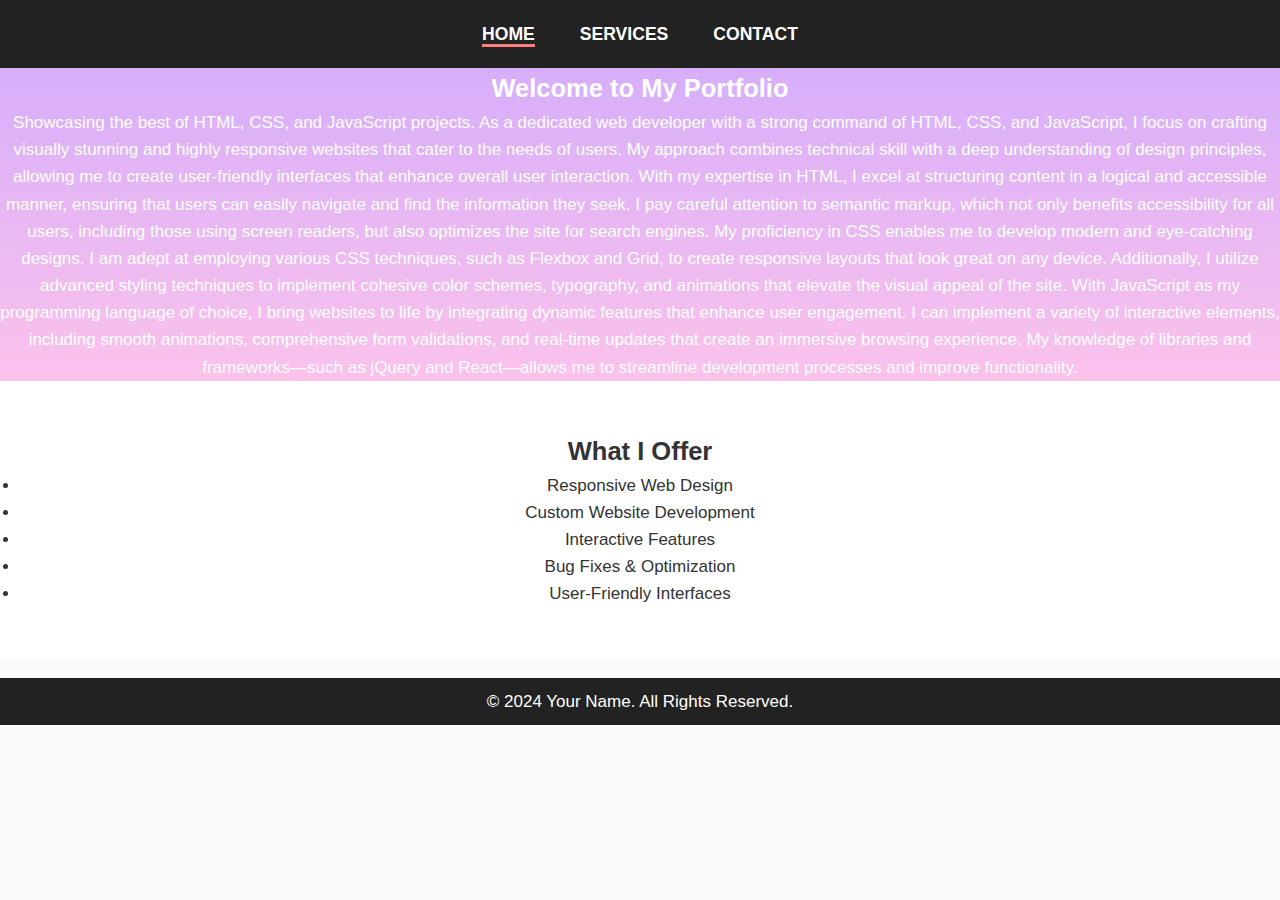
<file: index.html>
<!DOCTYPE html>
  <html lang="en">
  <head>
      <meta charset="UTF-8">
      <meta name="viewport" content="width=device-width, initial-scale=1.0">
      <title>Home - My Portfolio</title>
      <link rel="stylesheet" href="styles.css"> <!-- Link to the CSS file -->
  </head>
  <body>
      <header>
          <nav>
              <a href="index.html" class="active">Home</a>
              <a href="services.html">Services</a>
              <a href="contact.html">Contact</a>
          </nav>
      </header>

      <section id="hero" class="hero">
          <h2 class="animate-text">Welcome to My Portfolio</h2>
          <p class="fade-in">Showcasing the best of HTML, CSS, and JavaScript projects. As a dedicated web developer with a strong command of HTML, CSS, and JavaScript, I focus on crafting visually stunning and highly responsive websites that cater to the needs of users. My approach combines technical skill with a deep understanding of design principles, allowing me to create user-friendly interfaces that enhance overall user interaction.

  With my expertise in HTML, I excel at structuring content in a logical and accessible manner, ensuring that users can easily navigate and find the information they seek. I pay careful attention to semantic markup, which not only benefits accessibility for all users, including those using screen readers, but also optimizes the site for search engines.

  My proficiency in CSS enables me to develop modern and eye-catching designs. I am adept at employing various CSS techniques, such as Flexbox and Grid, to create responsive layouts that look great on any device. Additionally, I utilize advanced styling techniques to implement cohesive color schemes, typography, and animations that elevate the visual appeal of the site.

  With JavaScript as my programming language of choice, I bring websites to life by integrating dynamic features that enhance user engagement. I can implement a variety of interactive elements, including smooth animations, comprehensive form validations, and real-time updates that create an immersive browsing experience. My knowledge of libraries and frameworks—such as jQuery and React—allows me to streamline development processes and improve functionality.</p>
      </section>

      <section id="what-i-offer" class="offer">
          <h2 class="fade-in">What I Offer</h2>

          <ul class="service-list fade-in">
              <li>Responsive Web Design</li>
              <li>Custom Website Development</li>
              <li>Interactive Features</li>
              <li>Bug Fixes & Optimization</li>
              <li>User-Friendly Interfaces</li>
          </ul>
      </section>

      <footer>
          <p>&copy; 2024 Your Name. All Rights Reserved.</p>
      </footer>

      <script src="scripts.js"></script> <!-- Link to JS file -->
  </body>
  </html>
</file>
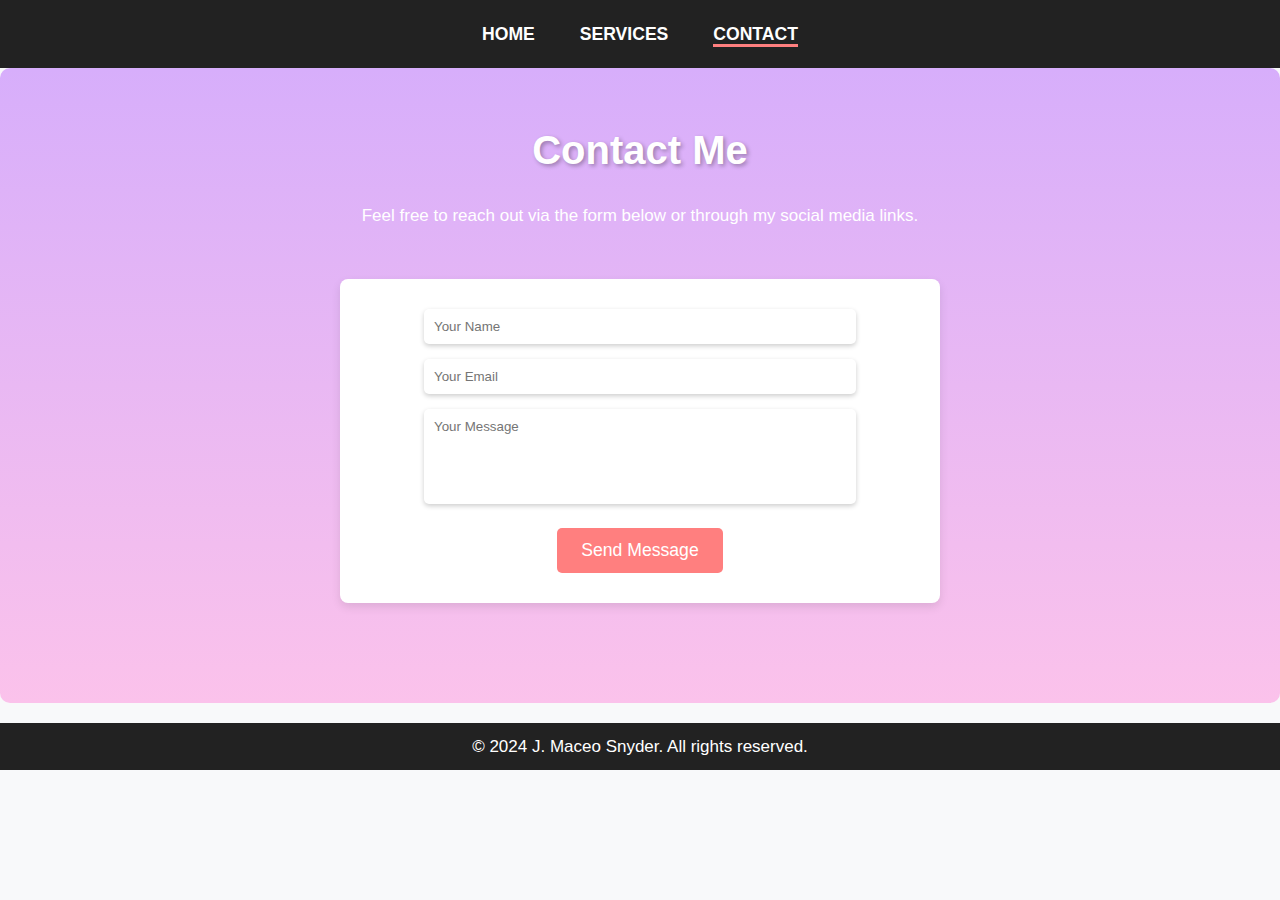
<file: contact.html>
<!DOCTYPE html>
<html lang="en">
<head>
    <meta charset="UTF-8">
    <meta name="viewport" content="width=device-width, initial-scale=1.0">
    <title>Contact - My Portfolio</title>
    <link rel="stylesheet" href="styles.css">
</head>
<body>
    <!-- Navigation Bar -->
    <header>
        <nav>
            <a href="index.html">Home</a>
            <a href="services.html">Services</a>
            <a href="contact.html" class="active">Contact</a>
        </nav>
    </header>

    <!-- Contact Section -->
    <section id="contact" class="fade-in">
        <h2>Contact Me</h2>
        <p>Feel free to reach out via the form below or through my social media links.</p>
        <form action="#" method="post" id="contact-form">
            <input type="text" name="name" placeholder="Your Name" required>
            <input type="email" name="email" placeholder="Your Email" required>
            <textarea name="message" placeholder="Your Message" rows="5" required></textarea>
            <button type="submit" class="btn">Send Message</button>
        </form>
    </section>

    <!-- Footer -->
    <footer>
        <p>© 2024 J. Maceo Snyder. All rights reserved.</p>
    </footer>

    <script src="scripts.js"></script>
</body>
</html>
</file>
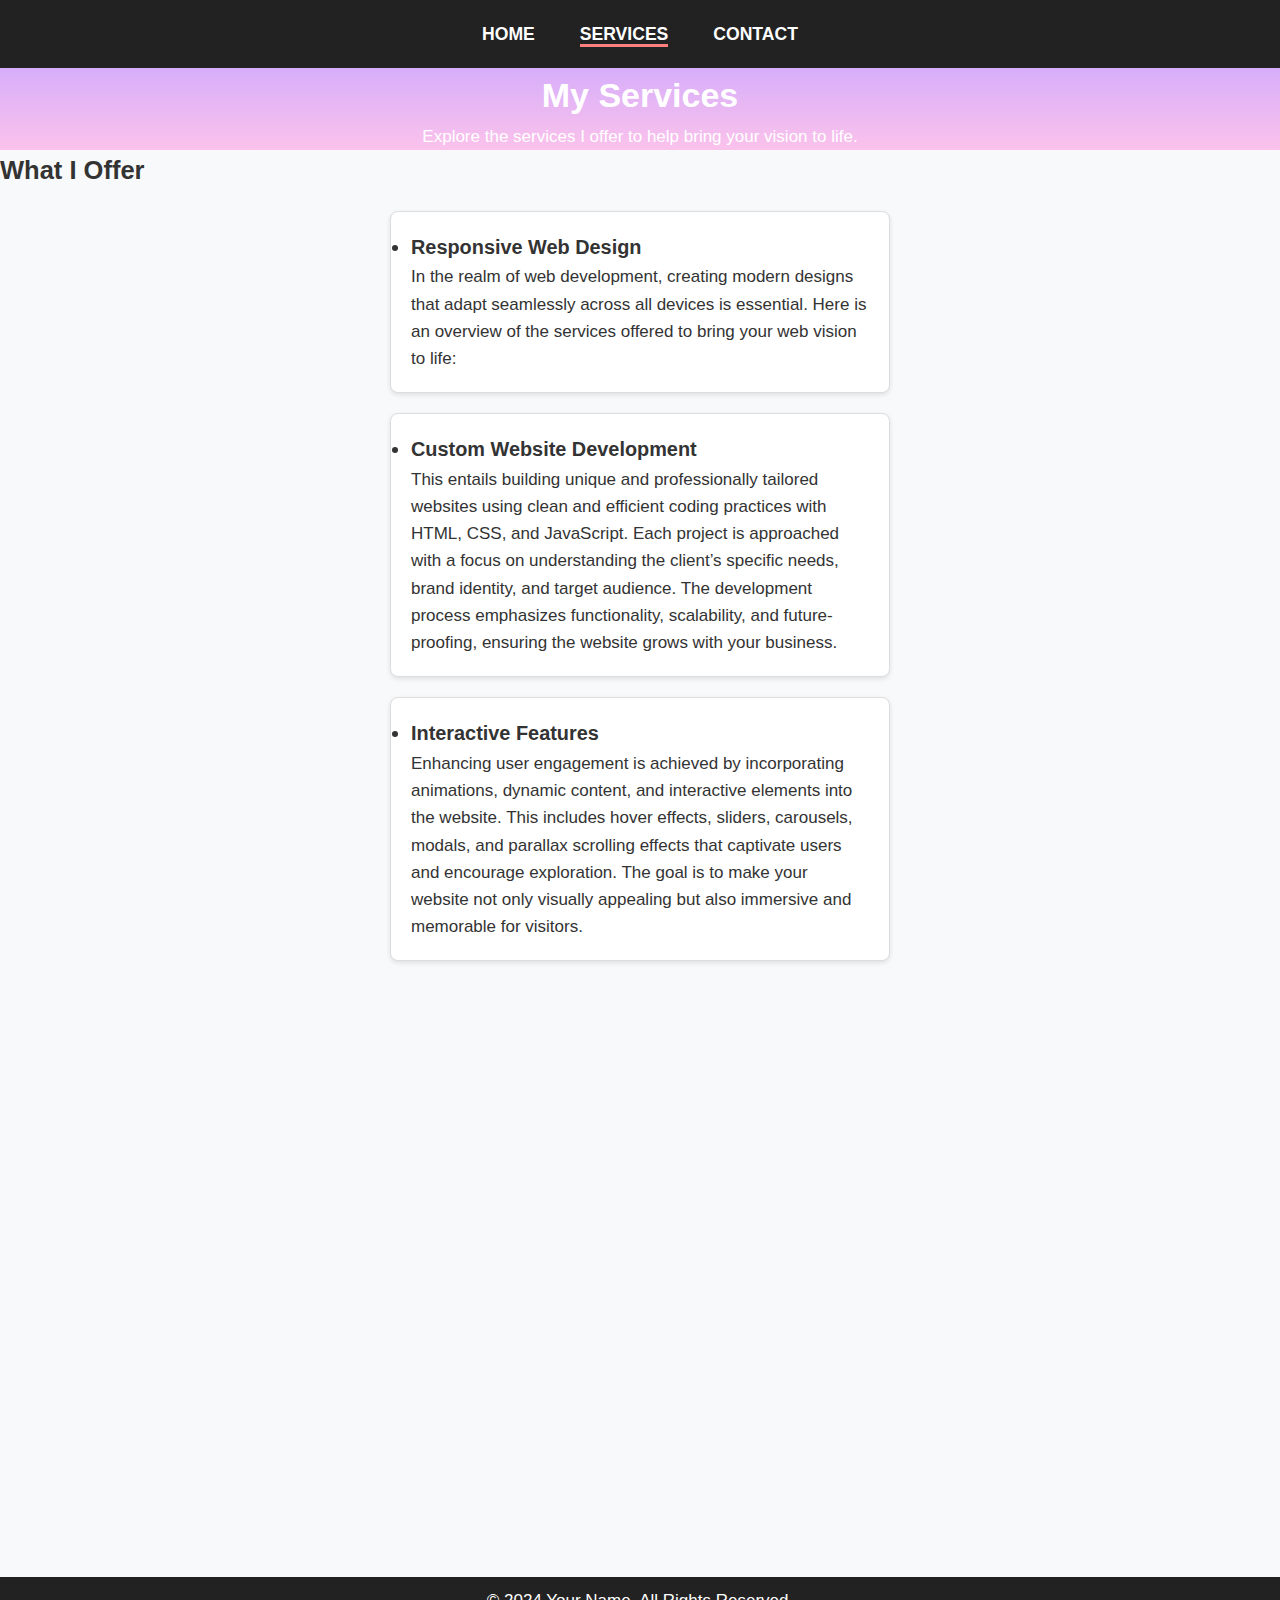
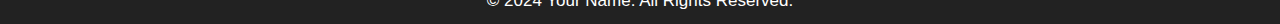
<file: services.html>
<!DOCTYPE html>
<html lang="en">
<head>
    <meta charset="UTF-8">
    <meta name="viewport" content="width=device-width, initial-scale=1.0">
    <title>Services - My Portfolio</title>
    <link rel="stylesheet" href="styles.css"> <!-- Link to the CSS file -->
</head>
<body>
    <header>
        <nav>
            <a href="index.html">Home</a>
            <a href="services.html" class="active">Services</a>
            <a href="contact.html">Contact</a>
        </nav>
    </header>

    <section id="hero" class="hero">
        <h1 class="animate-text">My Services</h1>
        <p class="fade-in">Explore the services I offer to help bring your vision to life.</p>
    </section>

    <section id="services" class="offer">
        <h2 class="fade-in">What I Offer</h2>

        <div class="card fade-in">
            <h3><li>Responsive Web Design</li></h3>
            <p>In the realm of web development, creating modern designs that adapt seamlessly across all devices is essential. Here is an overview of the services offered to bring your web vision to life:</p>
        </div>

        <div class="card fade-in">
            <h3><li>Custom Website Development</li></h3>
            <p>This entails building unique and professionally tailored websites using clean and efficient coding practices with HTML, CSS, and JavaScript. Each project is approached with a focus on understanding the client’s specific needs, brand identity, and target audience. The development process emphasizes functionality, scalability, and future-proofing, ensuring the website grows with your business.</p>
        </div>

        <div class="card fade-in">
            <h3><li>Interactive Features</li></h3>
            <p>Enhancing user engagement is achieved by incorporating animations, dynamic content, and interactive elements into the website. This includes hover effects, sliders, carousels, modals, and parallax scrolling effects that captivate users and encourage exploration. The goal is to make your website not only visually appealing but also immersive and memorable for visitors.</p>
        </div>

        <div class="card fade-in">
            <h3><li>Bug Fixes & Optimization</li></h3>
            <p>This service focuses on troubleshooting issues and improving the functionality of existing websites to enhance overall performance and usability. The optimization process includes cleaning up redundant code, fixing broken links, improving page speed, and ensuring compatibility with different browsers. By addressing these technical issues, the website’s reliability and user satisfaction are significantly improved.</p>
        </div>

        <div class="card fade-in"><h3><li>User-Friendly Interfaces</li></h3><p>The creation of intuitive layouts and seamless navigation is prioritized to ensure an enjoyable user experience. From strategically placed call-to-action buttons to accessible menus and clean typography, every element is designed with the user in mind. The goal is to provide a smooth browsing experience, reduce bounce rates, and guide visitors effortlessly to key information or actions.</p></div>
    </section>

    <footer>
        <p>&copy; 2024 Your Name. All Rights Reserved.</p>
    </footer>

    <script src="scripts.js"></script> <!-- Link to JS file -->
</body>
</html>
</file>
<file: styles.css>
/* General Reset */
* {
    margin: 0;
    padding: 0;
    box-sizing: border-box;
    font-family: 'Arial', sans-serif;
}

/* Body */
body {
    background-color: #f8f9fa;
    color: #333;
    line-height: 1.6;
    font-size: 17px;
}

/* Navigation Bar */
header {
    position: sticky;
    top: 0;
    background-color: #222;
    z-index: 1000;
}

nav {
    padding: 20px;
    text-align: center;
    font-size: 1.1rem;
}

nav a {
    color: #fff;
    text-decoration: none;
    margin: 0 20px;
    font-weight: bold;
    text-transform: uppercase;
    transition: color 0.3s ease;
}

nav a:hover {
    color: #ff7f7f;
}

nav a.active {
    border-bottom: 3px solid #ff7f7f;
}

/* Hero Section */
#hero {
    background: linear-gradient(to bottom, #d7aefb, #fbc2eb);
    text-align: center;
    padding: 80px px;
    color: white;
}

.glowing-text {
    font-size: 3rem;
    font-weight: bold;
    text-transform: uppercase;
    animation: glowing-text-animation 1.5s infinite alternate;
}

@keyframes glowing-text-animation {
    0% {
        text-shadow: 0 0 10px #ff7f7f, 0 0 20px #ff7f7f, 0 0 30px #ff7f7f, 0 0 40px #ff7f7f;
    }
    100% {
        text-shadow: 0 0 15px #ff7f7f, 0 0 25px #ff7f7f, 0 0 35px #ff7f7f, 0 0 45px #ff7f7f;
    }
}

#hero h3 {
    font-size: 55rem;
    margin-bottom: 20px;
    font-weight: 300;
}

.btn {
    background-color: #ff7f7f;
    color: white;
    padding: 12px 24px;
    text-decoration: none;
    border-radius: 5px;
    font-size: 1.1rem;
    transition: background-color 0.3s ease;
}

.btn:hover {
    background-color: #e76d6d;
}

/* What I Offer Section */
#what-i-offer {
    background-color: #fff;
    padding: 50px 20px;
    text-align: center;
}

.card {
    background: #fff;
    border: 1px solid #ddd;
    box-shadow: 0 2px 5px rgba(0, 0, 0, 0.1);
    padding: 20px;
    max-width: 500px;
    margin: 20px auto;
    border-radius: 8px;
}

.card h1 {
    font-size: 1.5rem;
    margin-bottom: 10px;
    text-shadow: 300px
}

/* Footer */
footer {
    text-align: center;
    background-color: #222;
    color: white;
    padding: 10px 0;
    margin-top: 20px;
}

/* Animations */
.fade-in {
    opacity: 0;
    transform: translateY(20px);
    transition: opacity 1s ease-out, transform 1s ease-out;
}

.fade-in.show {
    opacity: 1;
    transform: translateY(0);
}

/* Form Styling */
form {
    background: #fff;
    border-radius: 8px;
    box-shadow: 0 4px 10px rgba(0, 0, 0, 0.1);
    padding: 30px;
    margin: 50px auto;
    max-width: 600px;
}

form input, form textarea {
    width: 100%;
    padding: 15px;
    margin-bottom: 20px;
    border-radius: 8px;
    border: 1px solid #ddd;
}

form input[type="submit"] {
    background-color: #ff7f7f;
    color: white;
    cursor: pointer;
    border: none;
    transition: background-color 0.3s ease;
}

form input[type="submit"]:hover {
    background-color: #e76d6d;
}
/* Contact Section */
#contact {
    background: linear-gradient(to bottom, #d7aefb, #fbc2eb); /* Same gradient as Home */
    padding: 50px 20px;
    text-align: center;
    color: #fff; /* White text for better contrast */
    border-radius: 10px;
}

#contact h2 {
    font-size: 2.5rem;
    margin-bottom: 20px;
    text-shadow: 2px 2px 4px rgba(0, 0, 0, 0.3); /* Add subtle shadow to text */
}

.reach-out {
    font-size: 1.2rem;
    margin-bottom: 30px;
    text-shadow: 1px 1px 3px rgba(0, 0, 0, 0.3); /* Match the style */
}

/* Form Styling */
form input, form textarea {
    width: 80%;
    padding: 10px;
    margin-bottom: 15px;
    border: none;
    border-radius: 5px;
    box-shadow: 0 2px 5px rgba(0, 0, 0, 0.2); /* Subtle shadow for inputs */
}

form textarea {
    resize: none; /* Disable resizing */
}

form button {
    background-color: #ff7f7f; /* Vibrant button color */
    color: #fff;
    padding: 10px 20px;
    border: none;
    border-radius: 5px;
    cursor: pointer;
    font-size: 1rem;
    transition: background 0.3s ease-in-out;
}

form button:hover {
    background-color: #e76d6d; /* Slightly darker on hover */
}

/* Fade-in Animation */
@keyframes fade-in {
    0% {
        opacity: 0;
        transform: translateY(20px);
    }
    100% {
        opacity: 1;
        transform: translateY(0);
    }
}
</file>
